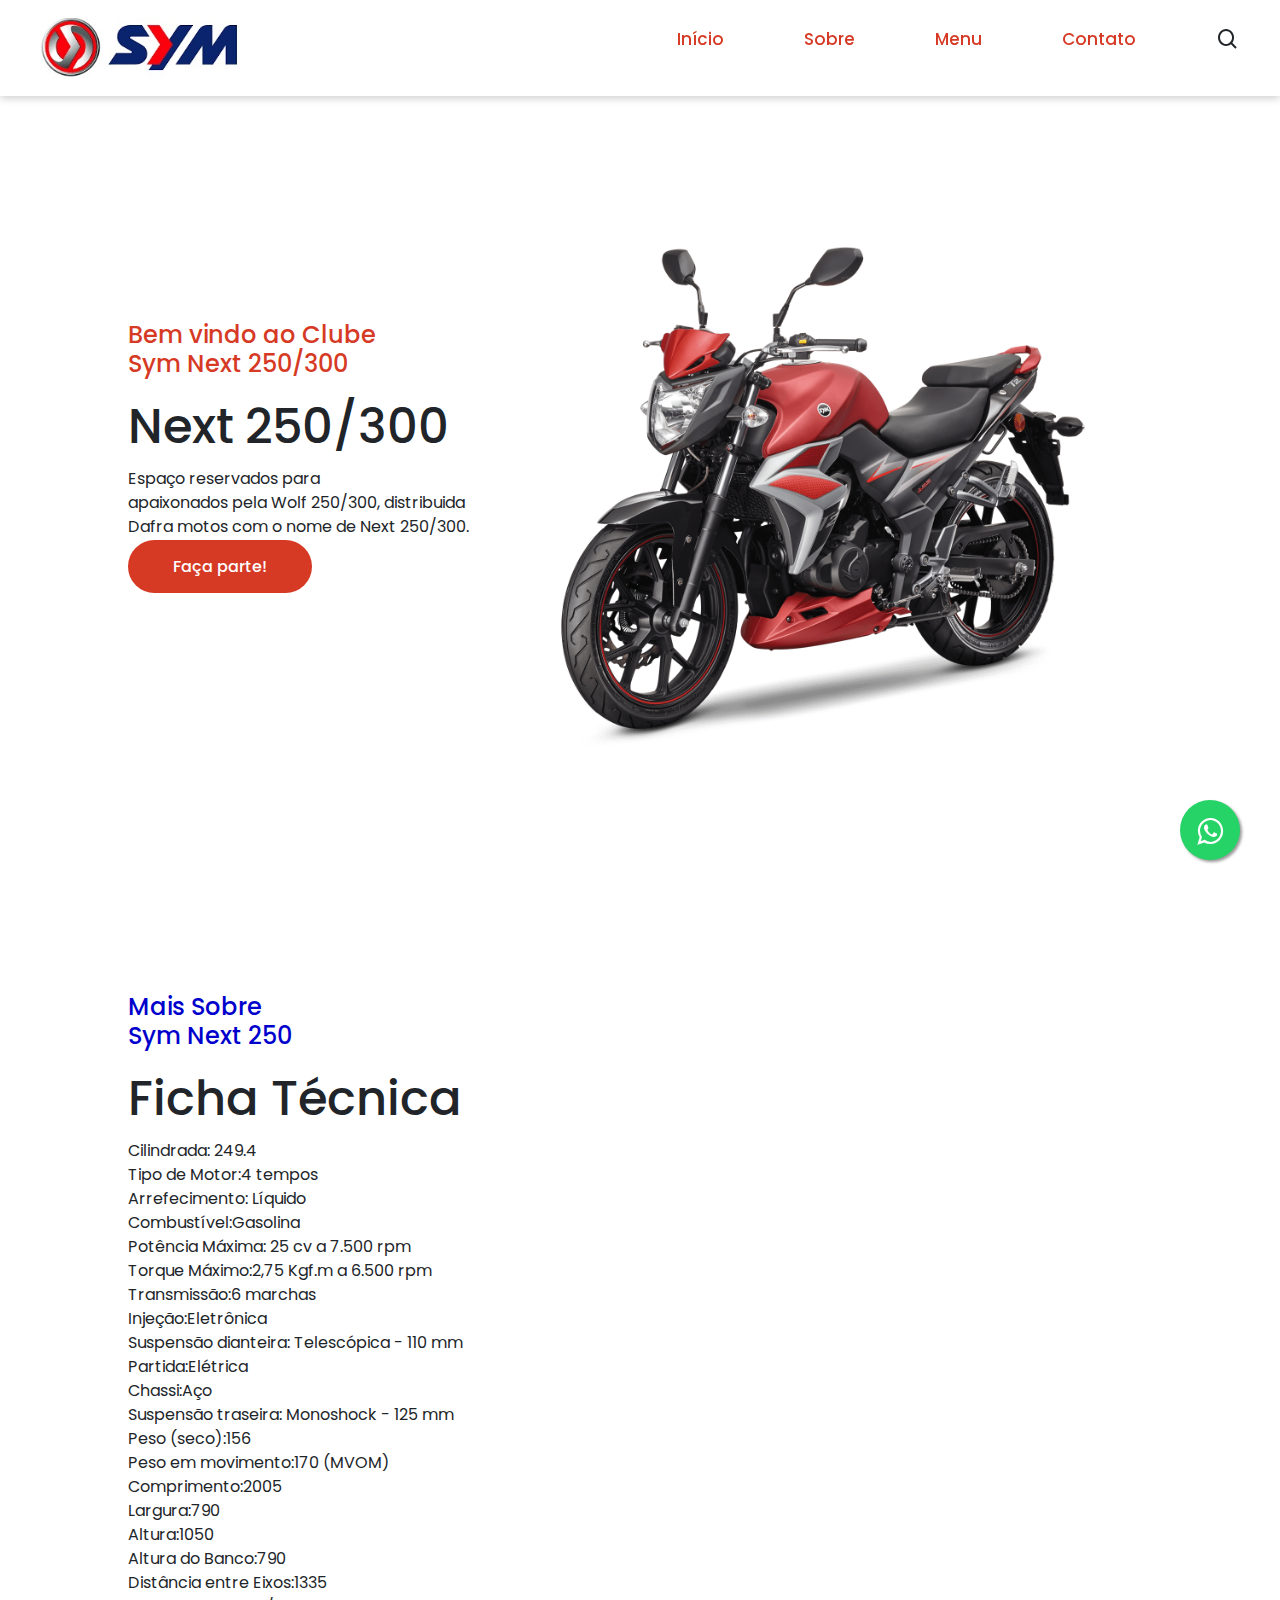
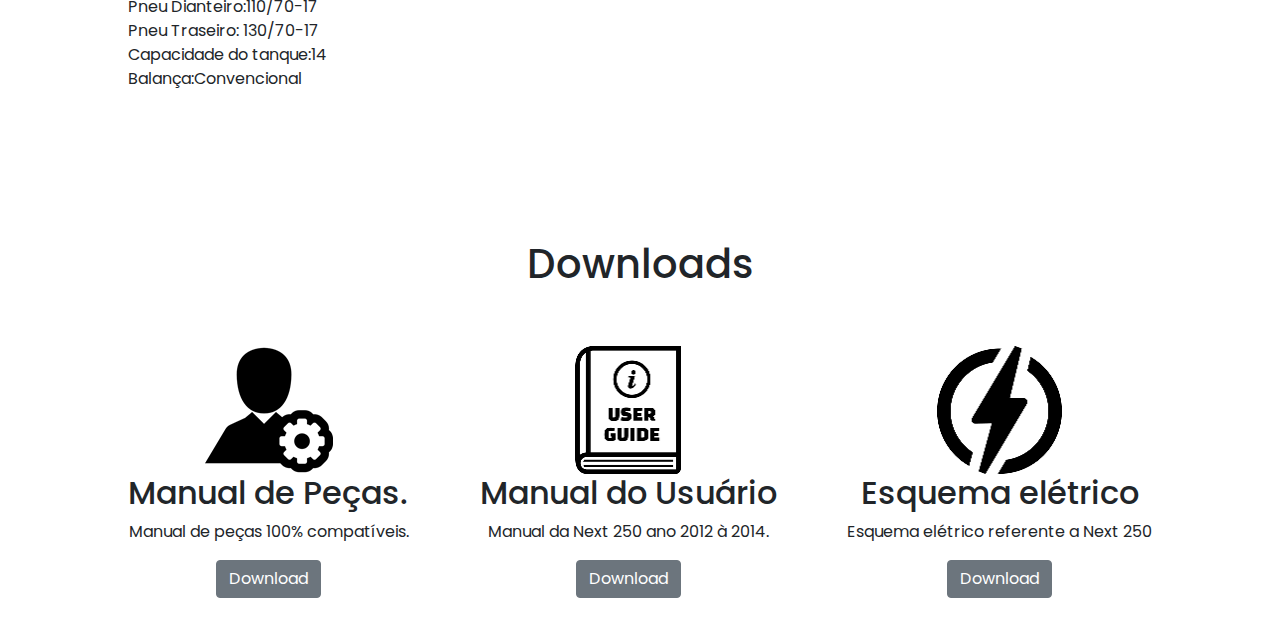
<file: index.html>
<!doctype html>
<html lag="pt-br">

<head>
  <meta charset="UTF-8">
  <meta name="viewport" content="width=device-width, initial-scale=1.0">
  <link rel="stylesheet" href="style.css">
  <link rel="stylesheet" href="style.css">
  <link rel="stylesheet" href="mobile.css">
  <script src="sym250.js" defer></script>
  <link rel='stylesheet' href='https://unpkg.com/boxicons@2.1.4/css/boxicons.min.css'>
  <link rel="stylesheet" href="https://maxcdn.bootstrapcdn.com/font-awesome/4.5.0/css/font-awesome.min.css">
  <link href="assets/css/bootstrap.min.css" rel="stylesheet">
  <title>Sym Next 250/300</title>
</head>
 


<body>
  <header>
    <nav class="navigation">
      <img src="imagens/download.jpg" class="img-logo" alt="">
      <ul class="nav-menu">
        <li class="nav-item"><a href="#">Início</a></li>
        <li class="nav-item"><a href="#">Sobre</a></li>
        <li class="nav-item"><a href="#">Menu</a></li>
        <li class="nav-item"><a href="#">Contato</a></li>
        <i class='bx bx-search'></i>
      </ul>

      <div class="menu">
        <span class="bar"></span>
        <span class="bar"></span>
        <span class="bar"></span>
      </div>
    </nav>
  </header>

  <main>
    <section class="home">
      <div class="home-text">
        <h4 class="text-h4"> Bem vindo ao Clube <br>Sym Next 250/300</h4>
        <h1 class="text-h1"> Next 250/300</h1>
        <p class="text-p">Espaço reservados para<br> apaixonados pela Wolf 250/300,
          distribuida Dafra motos com o nome de Next 250/300. </p>
        <a href="#" class="home-btn">Faça parte!</a>
      </div>
      <div class="img-home">
        <img src="imagens/next-vermelha.png" alt="">
      </div>
    </section>

    <section class="home-sobre">
      <div class="home-text">
        <h4 class="text-h4"> Mais Sobre <br>Sym Next 250</h4>
        <h1 class="text-h1"> Ficha Técnica</h1>
        <p class="text-p">
          Cilindrada:
          249.4 <br> Tipo de Motor:4 tempos<br> Arrefecimento: Líquido <br> Combustível:Gasolina <br>Potência Máxima:
          25 cv a 7.500 rpm <br>Torque Máximo:2,75 Kgf.m a 6.500 rpm <br>Transmissão:6 marchas <br>Injeção:Eletrônica
          <br>
          Suspensão dianteira: Telescópica - 110 mm <br> Partida:Elétrica <br>Chassi:Aço <br>Suspensão traseira:
          Monoshock - 125 mm <br>Peso (seco):156 <br>Peso em movimento:170 (MVOM) <br>Comprimento:2005 <br>Largura:790
          <br>
          Altura:1050 <br>Altura do Banco:790 <br>Distância entre Eixos:1335 <br>Pneu Dianteiro:110/70-17 <br>Pneu
          Traseiro:
          130/70-17 <br>Capacidade do tanque:14 <br>Balança:Convencional <br>
        </p>
      </div>
    </section>
    <h1 class="h1Downloads">Downloads</h1>
    <div>
      <section class="downloads">
       
        <div>
          <img src="imagens/man.png" alt="">
          <h2>Manual de Peças.</h2>
          <p>Manual de peças 100% compatíveis.</p>
          <p><a class="btn btn-secondary" href="#">Download</a></p>
        </div>

        <div>
          <img src="imagens/user-guide-icon_resized.png" alt="">
          <h2>Manual do Usuário</h2>
          <p>Manual da Next 250 ano 2012 à 2014.</p>
          <p><a class="btn btn-secondary" href="https://drive.google.com/file/d/1jXBAj3vjdmRFJceV3U-WnuevOrTgR-Lm/view?usp=share_link">Download</a></p>
        </div>

        <div>
          <img src="imagens/electric-icon_resized.png" alt="">
          <h2>Esquema elétrico</h2>
          <p>Esquema elétrico referente a Next 250</p>
          <p><a class="btn btn-secondary" href="https://drive.google.com/file/d/1bA7qCnjgm-h_xaQ0bhDwNP87Ar6niBF6/view?usp=share_link">Download</a></p>
        </div>
      </section>
    </div>

    <a href="https://chat.whatsapp.com/Iqv4E3Bpr92I89FZ1ubHQy" class="float" target="_blank">
      <i class="fa fa-whatsapp my-float"></i>
    </a>
  </main>

  <script src="sym250.js"></script>
  <link rel="stylesheet" href="sym250.js">
  <script src="assets/js/bootstrap.bundle.min.js"></script>
</body>

</html>
</file>
<file: style.css>
@import url('https://fonts.googleapis.com/css2?family=Poppins:wght@300;400;500;600&display=swap');

* {
  margin: 0;
  padding: 0;
  box-sizing: border-box;
  font-family: 'Poppins', sans-serif;
  list-style: none;
  text-decoration: none;
}

:root {
  --red: #d63a25;
  --white: #fff;
  --dark: #1e1c2a;
  --blue: #0000cd;
}

body {
  color: var(--dark);
  background: var(--white);
}

.navigation {
  display: flex;
  align-items: center;
  justify-content: space-between;
  padding: 18px 40px;
  box-shadow: 0 0.1rem 0.5rem #ccc;
  width: 100%;
  background: var(--white);
  transition: all 0.5s;
  position: fixed;

}

.navigation ul {
  display: flex;
  align-items: center;
  gap: 5rem;
}

.navigation i {
  cursor: pointer;
  font-size: 1.5rem;
}

.navigation ul li a {
  color: var(--red);
  font-size: 17px;
  font-weight: 500;
  transition: all 0 0.5s;
  text-decoration: none;
}

.navigation ul li a:hover {
  color: var(--blue);
}

.menu {
  cursor: pointer;
  display: none;
}

.menu .bar {
  display: block;
  width: 28px;
  height: 3px;
  border-radius: 3px;
  background: var(--blue);
  margin: 5px auto;
  transition: all 0.3s;
}

.menu .bar:nth-child(1),
.menu .bar:nth-child(3) {
  background: var(--red);
}

.home {
  width: 100%;
  height: 100vh;
  display: flex;
  align-items: center;
  justify-content: space-between;
  padding: 0px 10%;
}



.home-text .text-h4 {
  font-size: 1.5rem;
  color: var(--red);
  margin-bottom: 1rem;
}

.home-text .text-h1 {
  font-size: 3rem;

  line-height: 4rem;
}

.home-btn {
  padding: 15px 45px;
  background: var(--red);
  color: var(--white);
  border-radius: 4rem;
  font-weight: 500;
  transition: all 0.5s;
  text-decoration: none;
}

.home-btn:hover {
  background: #fa0202;
}

.home-sobre {
  width: 100%;
  height: 100vh;
  display: flex;
  align-items: center;
  padding: 0px 10%;
}

.home-sobre .text-h4 {
  color: var(--blue);
}

/*rede sociais*/
.float {
  position: fixed;
  width: 60px;
  height: 60px;
  bottom: 40px;
  right: 40px;
  background-color: #25d366;
  color: #FFF;
  border-radius: 50px;
  text-align: center;
  font-size: 30px;
  box-shadow: 2px 2px 3px #999;
  z-index: 100;
}

.my-float {
  margin-top: 16px;
}

.container {
  display: flex;
  transition: transform 0.9s ease-in-out;
  transform: translateX(0);
}

.img-logo {
  max-width: 200px;
  max-height: 100%;
}

.img-home img {
  width: 80%;
  height: 80%;
  
}
.h1Downloads {
  display: flex;
  justify-content: center;
  align-items: center;
  margin-top: 1em;
}
.downloads {
  width: 100%;
  height: 20em;
  display: flex;
  justify-content: space-between;
  padding: 0px 10%;
  margin-top: 2em;
}
.downloads div{
  display: flex;
  flex-direction: column;
  justify-content: center;
  align-items: center;
}



@media (max-width:700px){ 
  .menu{
    display: block;
  }
  .menu.ativo .bar:nth-child(1){
    transform: translateY(8px) rotate(34deg);
  }
  .menu.ativo .bar:nth-child(2){
    opacity: 0;
  }
  .menu.ativo .bar:nth-child(3){
    transform: translateY(-8px) rotate(-45deg);
  } 
  .nav-menu{
    position: fixed;
    right: 100%;
    top: 70px;
    width: 100%;
    height: 100%;
    flex-direction: column;
    background: var(--white);
    gap: -10px;
    transition: 0.3s;
  }
  .nav-menu.ativo{
    right: 0;
  }
  .nav-item{
    margin: 16px 0;
    position: hidden;
  }
  .img-home {
    width: 80%;
    height: 80%;
  }
  .img-logo {
    max-width: 150px;
    max-height: 150%;
  }
.home{
  padding: 100px 12%;
  flex-direction: column;
  text-align: center;
  gap: 3em;
}
.home .text-h4{
  font-size: 15px;
  margin-top: 2em;
}
.home .text-h1{
  font-size: 2rem;
  line-height: 3rem;
}
.home p{
  font-size: 15px;
  margin-top: 2em;
}
.home-sobre{
  margin-top: -5em; 
}
.home a .home-btn{
  margin-top: 2em;
}
.h1Downloads{
  margin-top: 5em;
}
.home-text a .home-btn{
  margin-top: 2em;
}
.downloads{
  display:flex;
  flex-direction: column;
}
.downloads div{
  display: flex;
  flex-direction: column;
  align-items: center;
}
.downloads img{
  width: 30%;
  height: 30%;
}
}
@media (min-width:1024px) {
  .img-home img{
    margin-top: 5em;
    margin-left: 5em;
  }
}
@media (min-width:750px) and (max-width:1023px) {
  .img-home img{
    margin-left: 5em;
  }
}
@media(max-width:376px){
  .home-sobre{
    margin-top: 4em;
  }
}
@media(min-width:377px) and (max-width:412px){
  .home-sobre{
    margin-top: -10em;
  }
  .h1Downloads{
    margin-top: -1em;
  }
}
</file>
<file: mobile.css>
@media (max-width:700px){ 
    .menu{
      display: block;
    }
    .menu.ativo .bar:nth-child(1){
      transform: translateY(8px) rotate(34deg);
    }
    .menu.ativo .bar:nth-child(2){
      opacity: 0;
    }
    .menu.ativo .bar:nth-child(3){
      transform: translateY(-8px) rotate(-45deg);
    } 
    .nav-menu{
      position: fixed;
      right: 100%;
      top: 70px;
      width: 100%;
      height: 100%;
      flex-direction: column;
      background: var(--white);
      gap: -10px;
      transition: 0.3s;
    }
    .nav-menu.ativo{
      right: 0;
    }
    .nav-item{
      margin: 16px 0;
      position: hidden;
    }
    .img-home {
      width: 80%;
      height: 80%;
    }
    .img-logo {
      max-width: 150px;
      max-height: 150%;
    }
  .home{
    padding: 100px 12%;
    flex-direction: column;
    text-align: center;
    gap: 3em;
  }
  .home .text-h4{
    font-size: 15px;
    margin-top: 2em;
  }
  .home .text-h1{
    font-size: 2rem;
    line-height: 3rem;
  }
  .home p{
    font-size: 15px;
    margin-top: 2em;
  }
  .home-sobre{
    margin-top: -5em; 
  }
  .home a .home-btn{
    margin-top: 2em;
  }
  .h1Downloads{
    margin-top: 5em;
  }
  .home-text a .home-btn{
    margin-top: 2em;
  }
  .downloads{
    display:flex;
    flex-direction: column;
  }
  .downloads div{
    display: flex;
    flex-direction: column;
    align-items: center;
  }
  .downloads img{
    width: 30%;
    height: 30%;
  }
  }


  @media (min-width:1024px) {
    .img-home img{
      margin-top: 5em;
      margin-left: 5em;
    }
  }
  @media (min-width:750px) and (max-width:1023px) {
    .img-home img{
      margin-left: 5em;
    }
  }
  @media(max-width:376px){
    .home-sobre{
      margin-top: 4em;
    }
  }
  @media(min-width:377px) and (max-width:412px){
    .home-sobre{
      margin-top: -10em;
    }
    .h1Downloads{
      margin-top: -1em;
    }
  }
</file>
